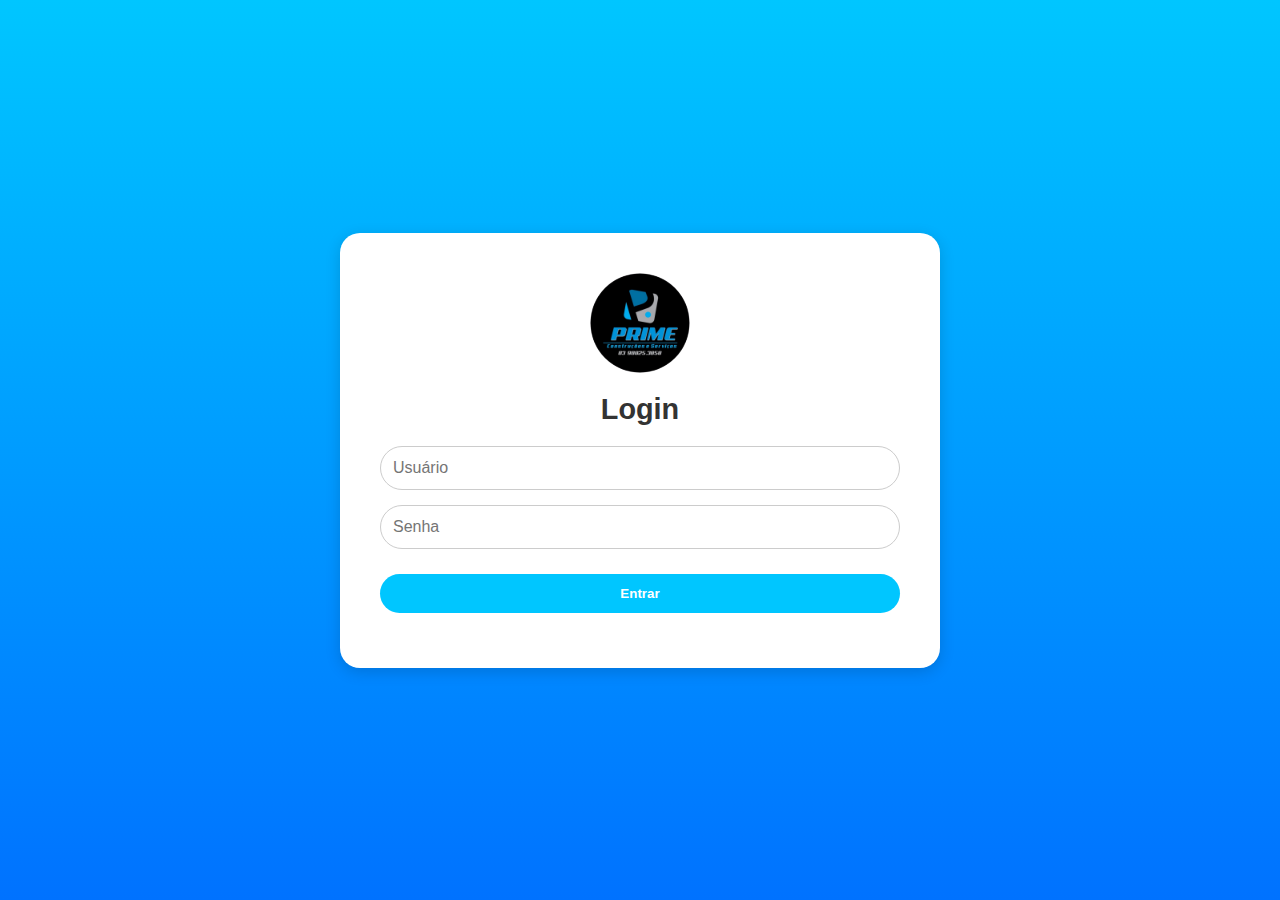
<file: index.html>
<!DOCTYPE html>
<html lang="pt-BR">
<head>
  <meta charset="UTF-8" />
  <meta name="viewport" content="width=device-width, initial-scale=1.0" />
  <title>Login</title>
  <link rel="stylesheet" href="style.css" />
</head>
<body>
  <div class="container">
  <img src="prime.png" alt="Logo" class="logo" />
  <h2 class="login-title">Login</h2>
  <input type="text" id="username" placeholder="Usuário" />
  <input type="password" id="password" placeholder="Senha" />
  <button onclick="login()">Entrar</button>
  <p id="msg"></p>
</div>

  </div>
  <script src="script.js"></script>
</body>
</html>
</file>
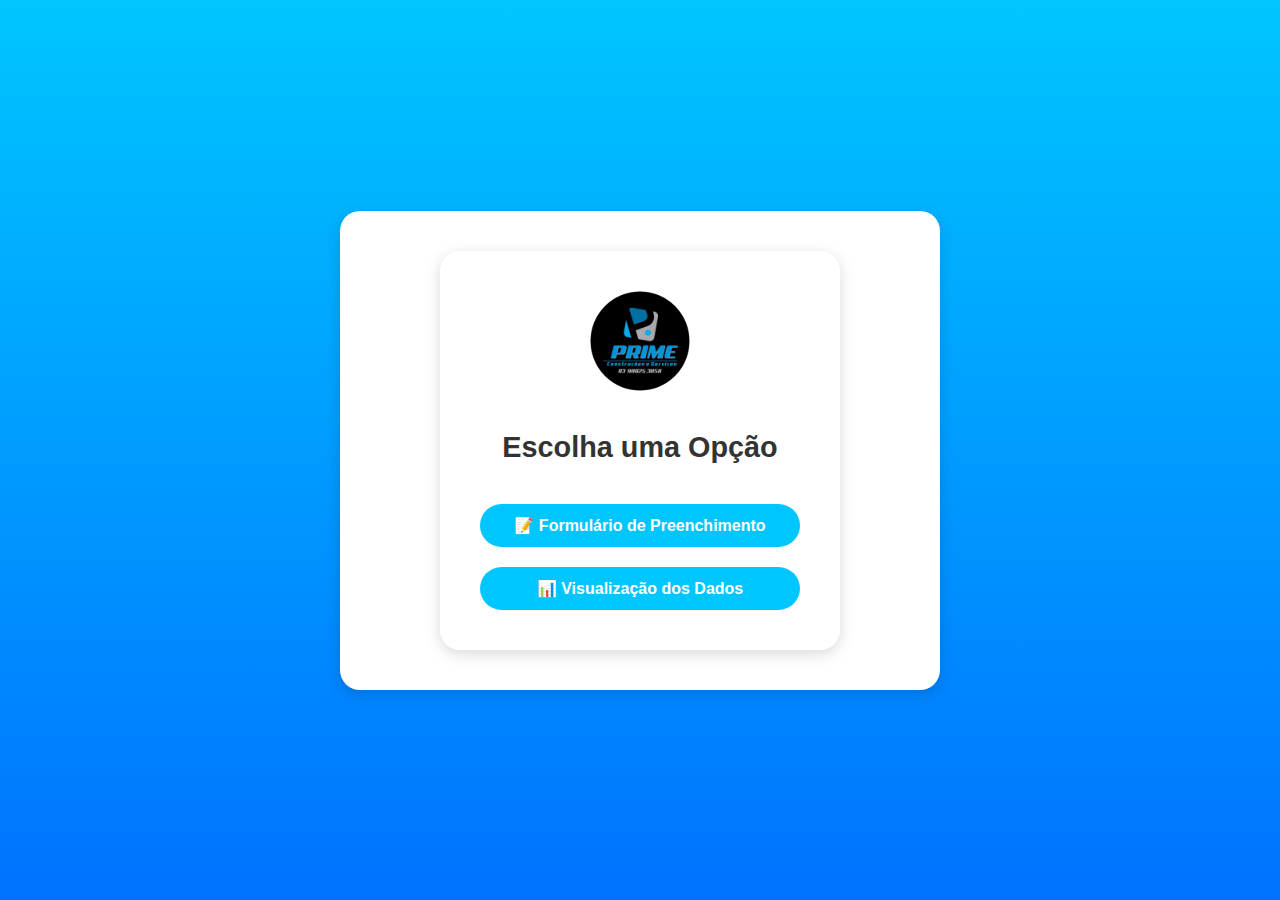
<file: dashboard.html>
<!DOCTYPE html>
<html lang="pt-BR">
<head>
  <meta charset="UTF-8" />
  <meta name="viewport" content="width=device-width, initial-scale=1.0"/>
  <title>Menu Principal</title>
  <link rel="stylesheet" href="style.css"/>
</head>
<body>
  <div class="container">
    <div class="dashboard-box">
      <img src="prime.png" alt="Logo" class="logo" />
      <h2 class="login-title">Escolha uma Opção</h2>
      <a href="formulario.html" class="button">📝 Formulário de Preenchimento</a>
      <a href="visualizacao.html" class="button">📊 Visualização dos Dados</a>
    </div>
  </div>
</body>
</html>
</file>
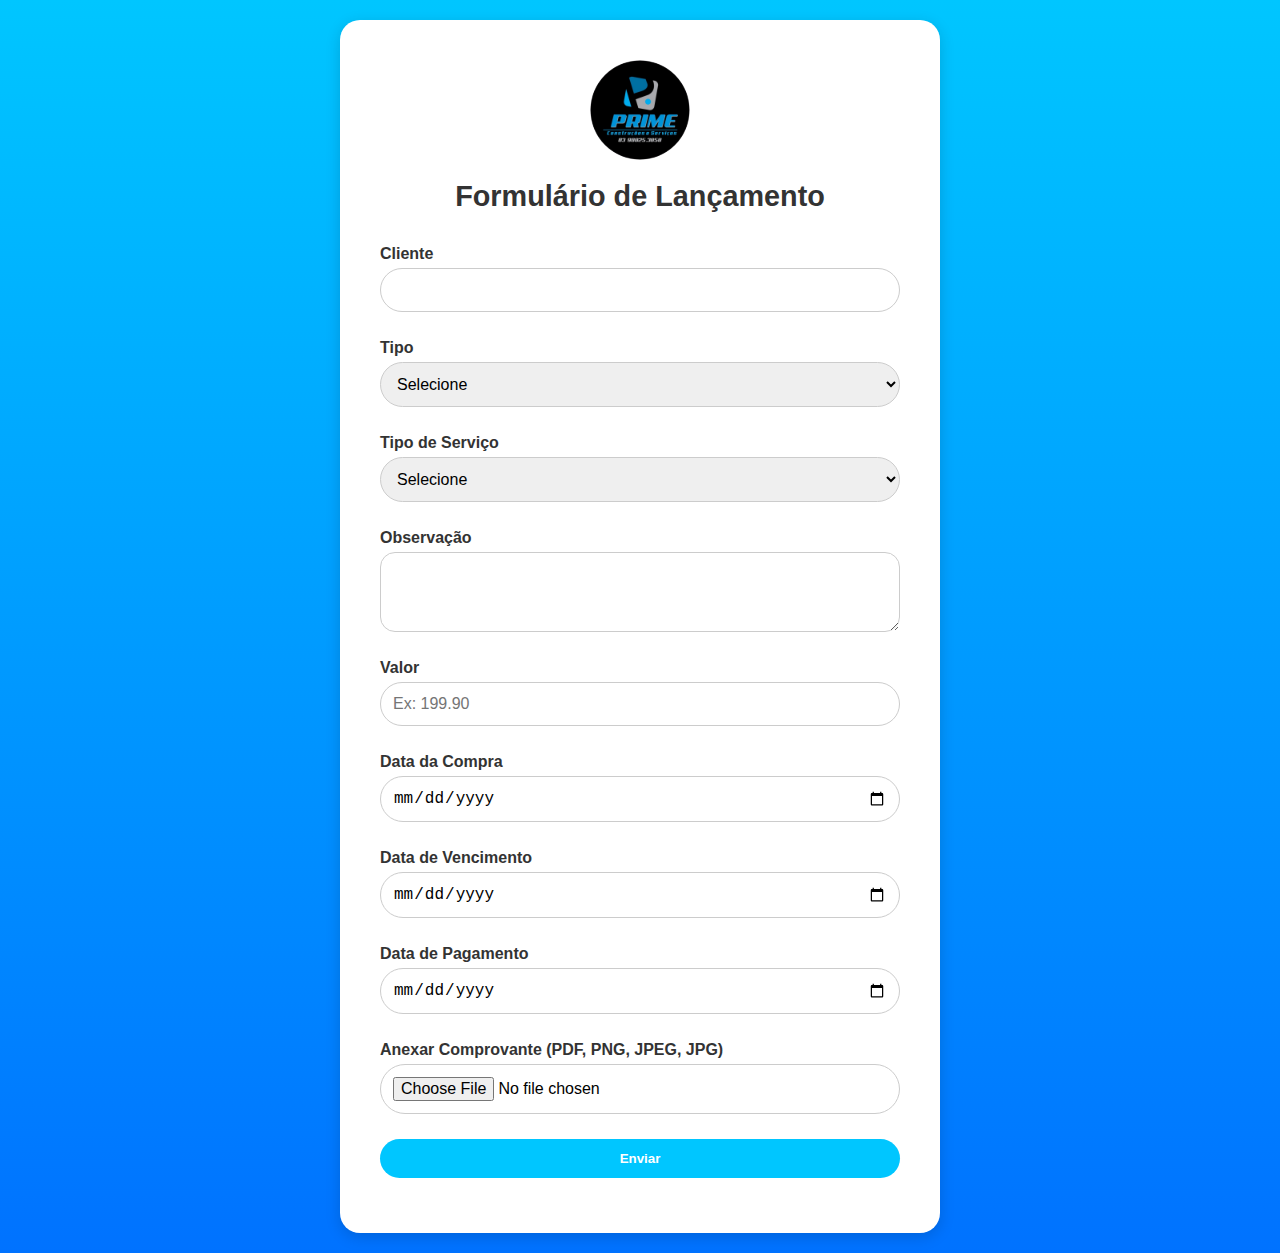
<file: formulario.html>
<!DOCTYPE html>
<html lang="pt-BR">
<head>
  <meta charset="UTF-8" />
  <meta name="viewport" content="width=device-width, initial-scale=1.0"/>
  <title>Formulário</title>
  <link rel="stylesheet" href="style.css"/>
</head>
<body>
  <div class="form-container">
    <form id="formulario" class="form-box" enctype="multipart/form-data">
      <img src="prime.png" alt="Logo" class="logo" />
      <h2 class="login-title">Formulário de Lançamento</h2>

      <label for="cliente">Cliente</label>
      <input type="text" id="cliente" name="cliente" required />

      <label for="tipo">Tipo</label>
      <select id="tipo" name="tipo" required>
        <option value="">Selecione</option>
        <option value="Despesa">Despesa</option>
        <option value="Receita">Receita</option>
      </select>

      <label for="servico">Tipo de Serviço</label>
      <select id="servico" name="servico" required>
        <option value="">Selecione</option>
        <option value="Consultoria">Consultoria</option>
        <option value="Produto">Produto</option>
        <option value="Outros">Outros</option>
      </select>

      <label for="observacao">Observação</label>
      <textarea id="observacao" name="observacao" rows="3"></textarea>

      <label for="valor">Valor</label>
      <input type="number" id="valor" name="valor" step="0.01" placeholder="Ex: 199.90" required />


      <label for="data_compra">Data da Compra</label>
      <input type="date" id="data_compra" name="data_compra" required />

      <label for="data_vencimento">Data de Vencimento</label>
      <input type="date" id="data_vencimento" name="data_vencimento" required />

      <label for="data_pagamento">Data de Pagamento</label>
      <input type="date" id="data_pagamento" name="data_pagamento" />

      <label for="comprovante">Anexar Comprovante (PDF, PNG, JPEG, JPG)</label>
      <input type="file" id="comprovante" name="comprovante" accept=".pdf,.png,.jpg,.jpeg" />


      <button type="submit">Enviar</button>
      <p id="msg"></p>
    </form>
  </div>

  <script src="script.js"></script>
</body>
</html>
</file>
<file: style.css>
/* Reset e base */
* {
  margin: 0;
  padding: 0;
  box-sizing: border-box;
}

body {
  font-family: "Segoe UI", Roboto, sans-serif;
  background: linear-gradient(to bottom, #00c6ff, #0072ff);
  min-height: 100vh;
  display: flex;
  justify-content: center;
  align-items: center;
  padding: 20px;
}

/* Container Login */
.container {
  width: 100%;
  max-width: 500px;
  background: white;
  padding: 40px;
  border-radius: 20px;
  box-shadow: 0 4px 15px rgba(0, 0, 0, 0.15);
  display: flex;
  flex-direction: column;
  align-items: center;
}

/* Logo */
.logo {
  width: 120px;
  height: 120px;
  object-fit: contain;
  border-radius: 50%;
  margin-bottom: 20px;
}

/* Título */
.login-title {
  font-size: 2rem;
  color: #333;
  font-weight: 600;
  margin-bottom: 20px;
}

/* Inputs */
input[type="text"],
input[type="password"] {
  width: 100%;
  padding: 12px;
  border-radius: 25px;
  border: 1px solid #ccc;
  margin-bottom: 15px;
  font-size: 1rem;
  outline: none;
}

/* Botão */
button {
  width: 100%;
  padding: 12px;
  background-color: #00c6ff;
  color: white;
  font-weight: bold;
  border: none;
  border-radius: 25px;
  cursor: pointer;
  transition: 0.3s;
}

button:hover {
  background-color: #00a3d4;
  transform: scale(1.03);
}

#msg {
  margin-top: 15px;
  font-size: 0.9rem;
  color: red;
  text-align: center;
}

/* Responsivo */
@media (max-width: 480px) {
  .container {
    padding: 30px 20px;
  }

  .login-title {
    font-size: 1.5rem;
  }

  .logo {
    width: 100px;
    height: 100px;
  }
}

/* Caixa principal do dashboard */
.dashboard-box {
  width: 100%;
  max-width: 400px;
  background: white;
  padding: 40px;
  border-radius: 20px;
  box-shadow: 0 4px 15px rgba(0, 0, 0, 0.15);
  display: flex;
  flex-direction: column;
  align-items: center;
  gap: 20px;
}

/* Botões de navegação */
.dashboard-box .button {
  width: 100%;
  padding: 12px;
  background-color: #00c6ff;
  color: white;
  font-weight: bold;
  text-align: center;
  border-radius: 25px;
  text-decoration: none;
  font-size: 1rem;
  transition: 0.3s;
}

.dashboard-box .button:hover {
  background-color: #00a3d4;
  transform: scale(1.03);
}

body {
  font-family: "Segoe UI", Roboto, sans-serif;
  background: linear-gradient(to bottom, #00c6ff, #0072ff);
  min-height: 100vh;
  display: flex;
  justify-content: center;
  align-items: center;
  padding: 20px;
}

/* Container padrão para todas as telas */
.container, .form-container {
  width: 100%;
  max-width: 600px;
  background: white;
  padding: 40px;
  border-radius: 20px;
  box-shadow: 0 4px 15px rgba(0, 0, 0, 0.15);
  display: flex;
  flex-direction: column;
  align-items: center;
}

/* Formulário */
form {
  width: 100%;
  display: flex;
  flex-direction: column;
}

form label {
  margin-top: 12px;
  font-weight: 600;
  color: #333;
}

form input[type="text"],
form input[type="date"],
form select,
form textarea,
form input[type="file"] {
  margin-top: 5px;
  margin-bottom: 15px;
  padding: 12px;
  font-size: 1rem;
  border-radius: 25px;
  border: 1px solid #ccc;
  width: 100%;
}

form textarea {
  border-radius: 15px;
  resize: vertical;
}

/* Botão */
button {
  width: 100%;
  padding: 12px;
  background-color: #00c6ff;
  color: white;
  font-weight: bold;
  border: none;
  border-radius: 25px;
  cursor: pointer;
  transition: 0.3s;
  margin-top: 10px;
}

button:hover {
  background-color: #00a3d4;
  transform: scale(1.03);
}

/* Título */
.login-title {
  font-size: 1.8rem;
  font-weight: bold;
  color: #333;
  margin-bottom: 20px;
  text-align: center;
}

/* Logo */
.logo {
  display: block;
  width: 100px;
  height: 100px;
  object-fit: contain;
  margin: 0 auto 20px auto;
}

/* Mensagem */
#msg {
  margin-top: 15px;
  font-size: 0.9rem;
  text-align: center;
  font-weight: bold;
}

/* Responsivo */
@media (max-width: 480px) {
  .container, .form-container {
    padding: 30px 20px;
  }

  .login-title {
    font-size: 1.4rem;
  }

  .logo {
    width: 80px;
    height: 80px;
  }
}

input[type="number"] {
  margin-top: 5px;
  margin-bottom: 15px;
  padding: 12px;
  font-size: 1rem;
  border-radius: 25px;
  border: 1px solid #ccc;
  width: 100%;
}
</file>
